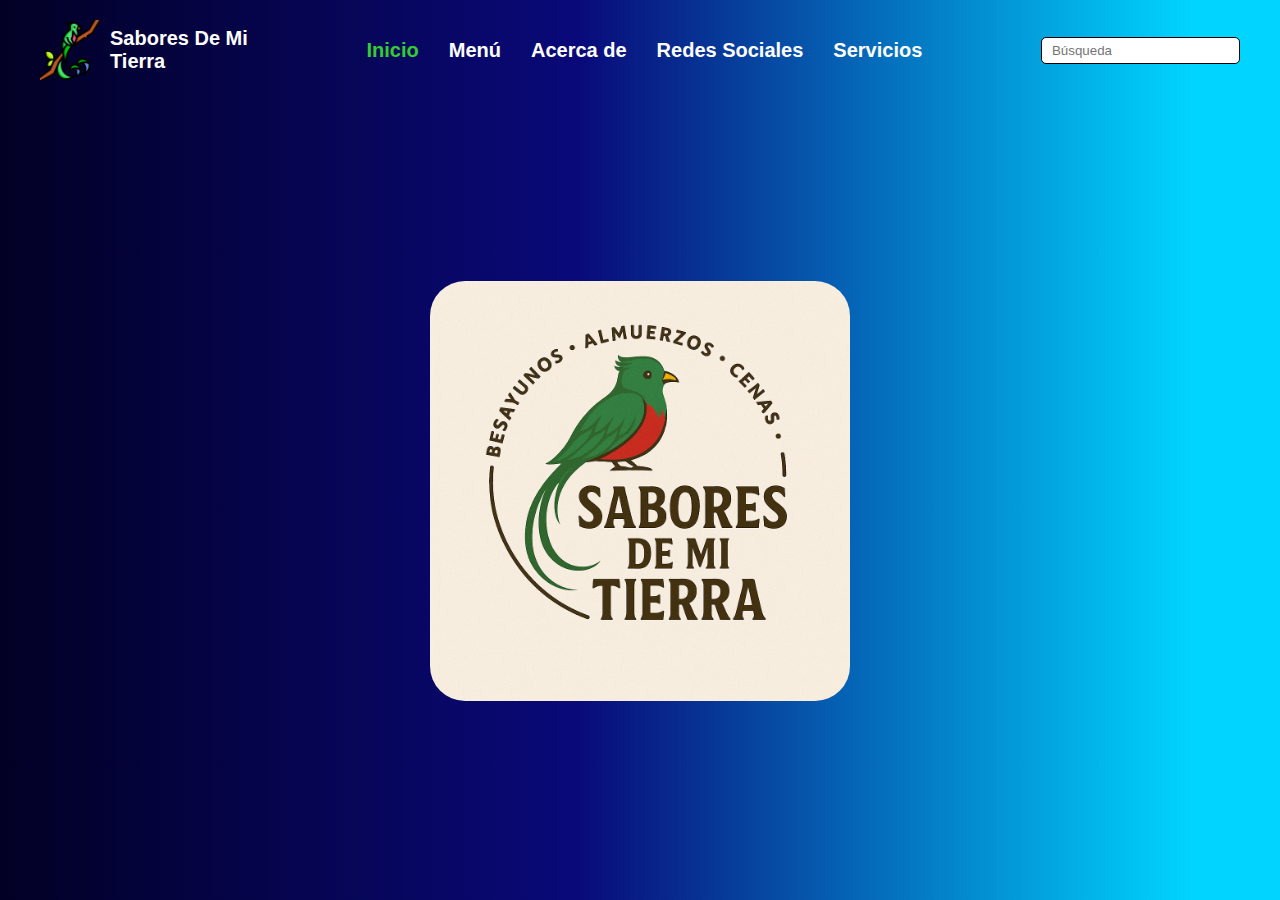
<file: index.html>
<!DOCTYPE html>
<html>
<head>
	<meta charset="utf-8">
	<meta name="viewport" content="width=device-width, initial-scale=1">
	<title>Sabores de mi tierra Luis</title>
	<link rel="stylesheet" type="text/css" href="estilos.css">
	 <link rel="preconnect" href="https://fonts.googleapis.com">
    <link rel="preconnect" href="https://fonts.gstatic.com" crossorigin>
    <link href="https://fonts.googleapis.com/css2?family=Roboto:ital,wght@0,100..900;1,100..900&display=swap" rel="stylesheet">
</head>
<body>
<header class = "contenedor1">
	<div class="logo-sec">
		<img src="quetzal-resplandeciente.png" alt="Logo quetzal" class="logo-icon">
		<div class="logo-text">
			<span>Sabores De Mi <br> Tierra</span>
		</div>
	</div>
	<nav class="nav-links">
		<a class="active" href="index.html">Inicio</a>
		<a href="index5.html">Menú</a>
		<a href="index2.html">Acerca de</a>
		<a href="index3.html">Redes Sociales</a>
		<a href="index4.html">Servicios</a>
	</nav>
	<div class="search-box">
		<input type="text" placeholder="Búsqueda">
	</div>
</header>
<main class="main-content">
	<h1>
		<img src="C2DE9E4B-CDA9-429E-B041-A532B677B485.PNG">
	</h1>
	
</main>
</body>
</html>
</file>
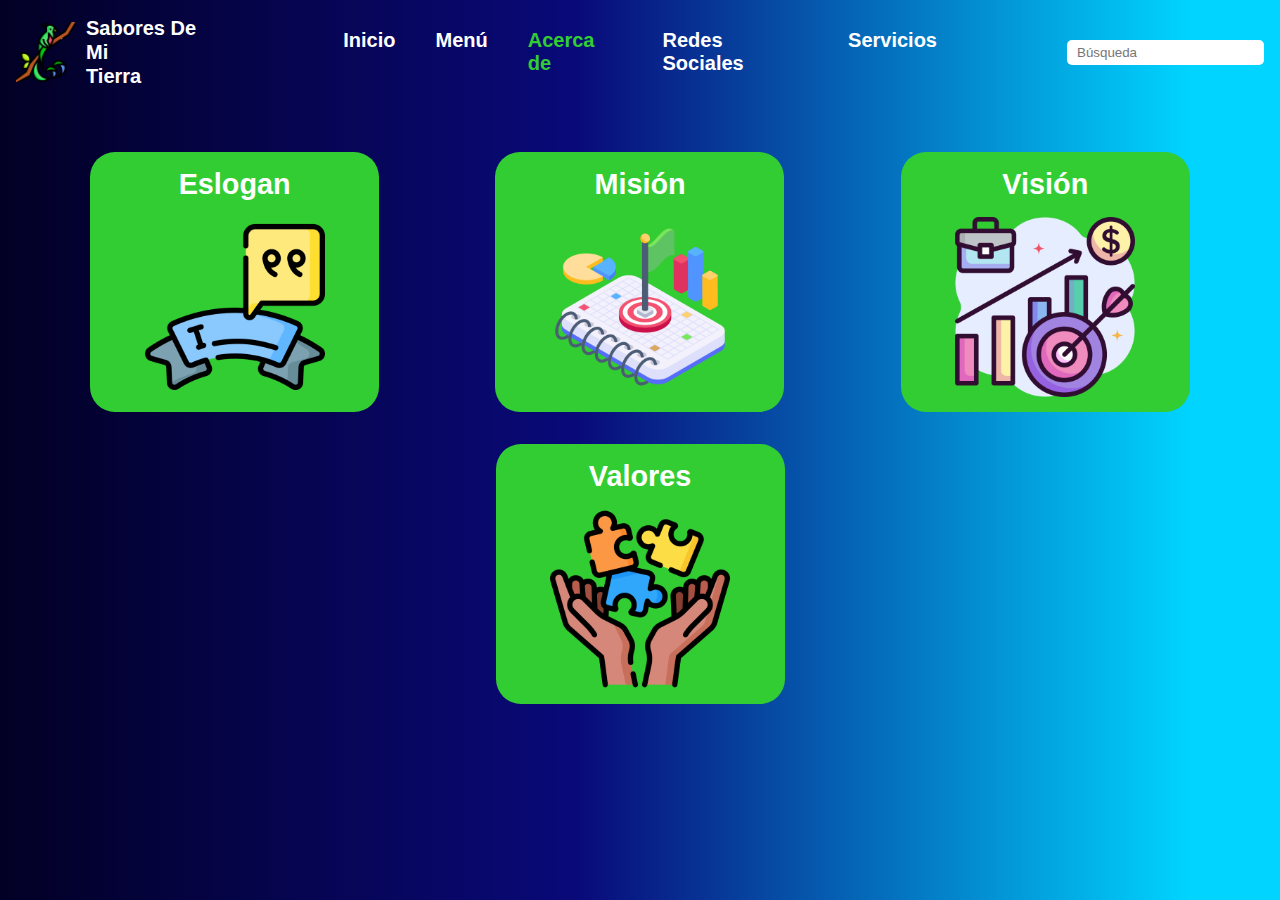
<file: index2.html>
<!DOCTYPE html>
<html>
<head>
	<meta charset="utf-8">
	<meta name="viewport" content="width=device-width, initial-scale=1">
	<title>sabores de mi tierra Luis</title>
	<link rel="stylesheet" type="text/css" href="estilos2.css">
	<link rel="preconnect" href="https://fonts.googleapis.com">
    <link rel="preconnect" href="https://fonts.gstatic.com" crossorigin>
    <link href="https://fonts.googleapis.com/css2?family=Roboto:ital,wght@0,100..900;1,100..900&display=swap" rel="stylesheet">
</head>
<body>
    <header>
<div class ="logo">
	<img src="quetzal-resplandeciente.png" alt="Logo">
	<div class="title"> Sabores De Mi <br> Tierra </div>
</div>
    <nav>
	<ul>
	 <li><a href="index.html">Inicio</a></li>
     <li><a href="index5.html">Menú</a></li>
     <li><a class="active"href="#">Acerca de</a></li>
     <li><a href="index3.html">Redes Sociales</a></li>
     <li><a href="index4.html">Servicios</a></li>
	</ul>
    </nav>
    <div class="search">
	 <input type="text" placeholder="Búsqueda">
	</div>
 	</header>
 	<main class="menu">
 		<section class="category">
 			<h2>Eslogan</h2>
 			<img src="eslogan.png">
 		</section>
 		<section class="category">
 			<h2>Misión</h2>
 			<img src="logro.png">
 		</section>
 		<section class="category">
 			<h2>Visión</h2>
 			<img src="enfocar.png">
 		</section>
 		<section class="category">
 			<h2>Valores</h2>
 			<img src="integridad.png">
 		</section>
    </main>
</body>
</html>
</file>
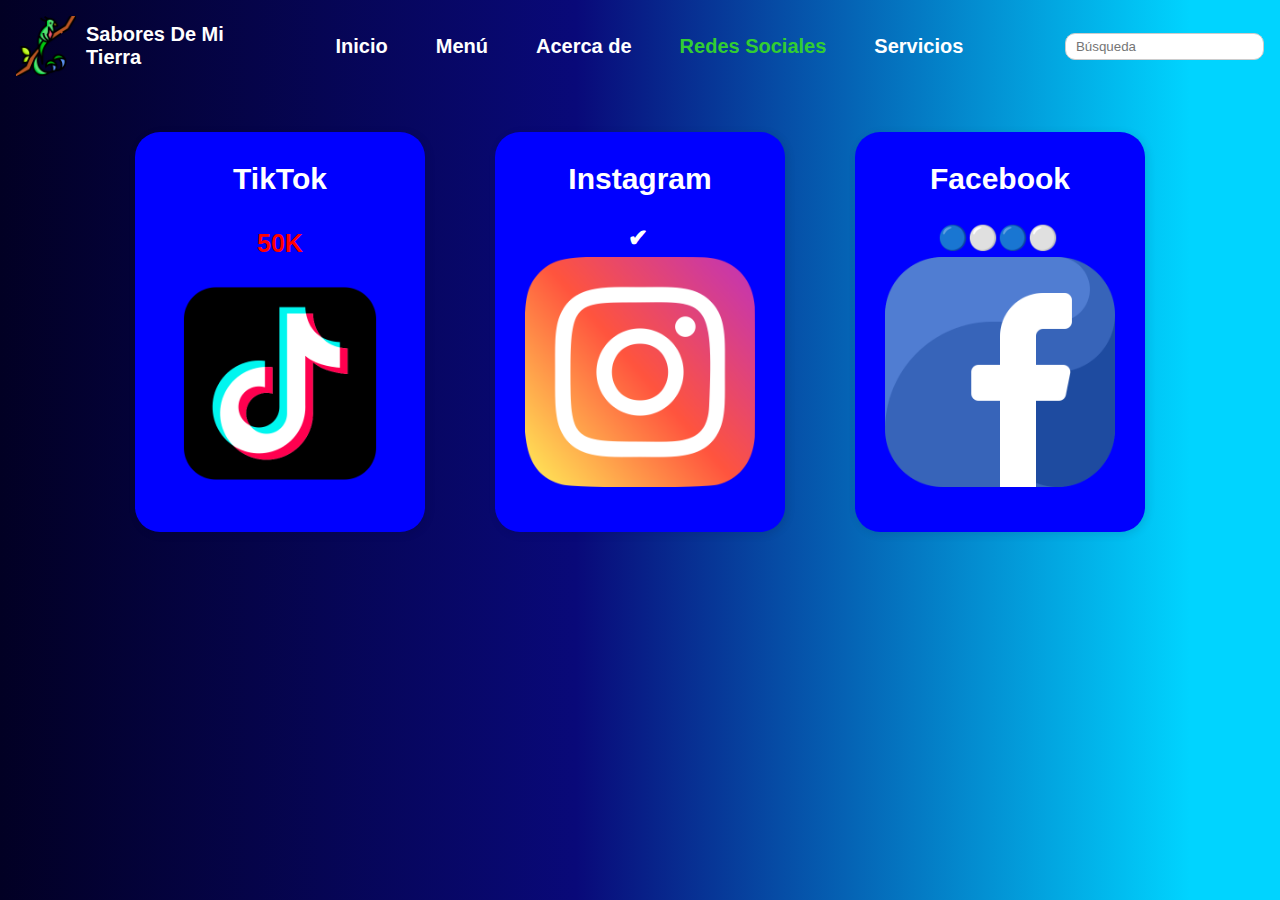
<file: index3.html>
<!DOCTYPE html>
<html>
<head>
	<meta charset="utf-8">
	<meta name="viewport" content="width=device-width, initial-scale=1">
	<title>Sabores de mi tierra Luis</title>
	<link rel="stylesheet" type="text/css" href="estilos3.css">
	<link rel="preconnect" href="https://fonts.googleapis.com">
    <link rel="preconnect" href="https://fonts.gstatic.com" crossorigin>
    <link href="https://fonts.googleapis.com/css2?family=Roboto:ital,wght@0,100..900;1,100..900&display=swap" rel="stylesheet">
</head>
<body>
 <header>
 	<div class="logo">
 		<img src="quetzal-resplandeciente.png" alt="Logo" class="icon">
 		<span><strong>Sabores De Mi<br>Tierra</strong></span>
 	</div>
 	<nav>
 		<ul>
 		 <li><a href="index.html">Inicio</a></li>
         <li><a href="index5.html">Menú</a></li>
         <li><a href="index2.html">Acerca de</a></li>
         <li><a class="active"href="#">Redes Sociales</a></li>
         <li><a href="index4.html">Servicios</a></li>
 		</ul>
 	</nav>
 	<div class="search-bar">
 		<input type="text" placeholder="Búsqueda">
 	</div>
 </header>
 <main>
 	<section class="socials">
 		<div class="social-card">
 			<div class="title">
 				<h2>TikTok</h2><span class="emoji"></span>
 			</div>
 			<p class="likes">50K</p>
 			<img src="medios-de-comunicacion-social.png" alt="Tik Tok preview">
 		</div>
 		<div class="social-card">
 			<div class="title">
 			<h2>Instagram</h2><span class="emoji"><br>✔</span> 				
 			</div>
 			<img src="instagram.png" alt="Instagram preview">
 		</div>
 		<div class="social-card">
 			<div class="title">
 				<h2>Facebook</h2><span class="emoji"><br>🔵⚪🔵⚪</span>
 			</div>
 				<img src="facebook.png" alt="Facebook preview">
 			</div>
 	</section>
 </main>
</body>
</html>
</file>
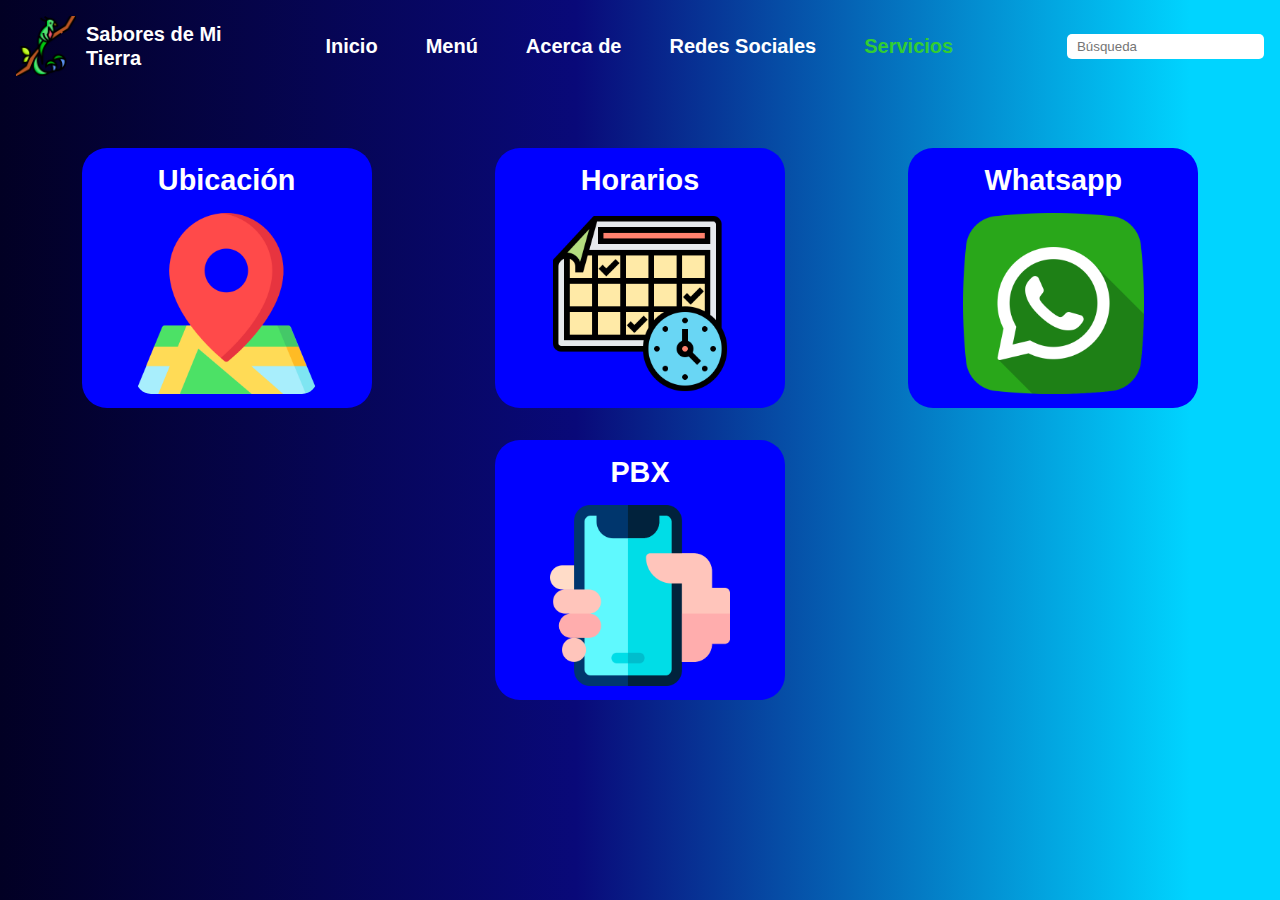
<file: index4.html>
<!DOCTYPE html>
<html>
<head>
	<meta charset="utf-8">
	<meta name="viewport" content="width=device-width, initial-scale=1">
	<title>Sabores De mi Tierra Luis</title>
	<link rel="stylesheet" type="text/css" href="estilos4.css">
	<link rel="stylesheet" type="text/css" href="estilos3.css">
	<link rel="preconnect" href="https://fonts.googleapis.com">
    <link rel="preconnect" href="https://fonts.gstatic.com" crossorigin>
    <link href="https://fonts.googleapis.com/css2?family=Roboto:ital,wght@0,100..900;1,100..900&display=swap" rel="stylesheet">
</head>
<body>
	<header>
		<div class="logo">
			<img src="quetzal-resplandeciente.png" alt="Logo">
			<div class="title">Sabores de Mi <br> Tierra</div>
		</div>
		<nav>
		<ul>
		  <li><a href="index.html">Inicio</a></li>
          <li><a href="index5.html">Menú</a></li>
          <li><a href="index2.html">Acerca de</a></li>
          <li><a href="index3.html">Redes Sociales</a></li>
           <li><a class="active"href="index4.html">Servicios</a></li>
		</ul>
		</nav>
		<div class="search">
			<input type="text" placeholder="Búsqueda">
		</div>
	</header>
	<main class="menu">
		<section class="category">
			<h2>Ubicación</h2>
			<img src="mapa.png">
		</section>
		<section class="category">
			<h2>Horarios</h2>
			<img src="calendario.png">
		</section>
		<section class="category">
			<h2>Whatsapp</h2>
			<img src="whatsapp.png">
		</section>
		<section class="category">
			<h2>PBX</h2>
			<img src="smartphone.png">
		</section>
	</main>
</body>
</html>
</file>
<file: estilos.css>
* {
margin: 0;
padding: 0;
box-sizing: border-box;
font-family: 'Inter', sans-serif;
}

body {
background: #020024;
background: linear-gradient(90deg, rgba(2, 0, 36, 1) 0%, rgba(9, 9, 121, 1) 45%, rgba(0, 212, 255, 1) 93%);
}

.contenedor1 {
display: flex;
justify-content: space-between;
align-items: center;
padding: 20px 40px;
}

.logo-sec {
display: flex;
align-items: center;
}

.logo-icon {
width: 60px;
height: 60px;
margin-right: 10px;
}

.logo-text {
font-weight: bold;
color: white;
font-size: 20px;
}

.nav-links {
display: flex;
gap: 30px;
}

.nav-links a {
color: white;
font-weight: 700;
font-size: 20px;
text-decoration: none;
}

nav a.active{
color: limegreen;
}

.search-box input {
padding: 5px 10px;
border-radius: 5px;
border: 1px solid #000;
}

.main-content {
display: flex;
justify-content: center;
align-items: center;
height: calc(100vh - 100px);
}
.main-content img{
	width: 420px;
	height: -250px;
	border-radius: 35px;
	position: relative;
	padding: -5rem;
	margin: -5rem;
	font-size: -5rem;

}

.main-content h1 {
font-size: 80px;
font-weight: 900;
color: white;
}
</file>
<file: estilos2.css>
* {
margin: 0;
padding: 0;
box-sizing: border-box;
font-family: 'Arial', sans-serif;
}

body {
background: #020024;
background: linear-gradient(90deg, rgba(2, 0, 36, 1) 0%, rgba(9, 9, 121, 1) 45%, rgba(0, 212, 255, 1) 93%);
}

header{
  display: flex;
  align-items: center;
  justify-content: center;
  padding: 1rem;
  color: white;
}

.logo{
display: flex;
align-items: center;
margin-right: 120px;
}

.logo img {
height: 60px;
margin-right: 10px;
}

.title {
  color: white;
font-weight: bold;
font-size: 20px;
line-height: 1.2;
}

nav ul {
list-style: none;
display: flex;
gap: 2.5rem;
margin-right: 130px;
font-size: 20px;
}

nav a{
  text-decoration: none;
  font-weight: bold;
  color: white;
}

nav a.active{
  color: limegreen;
}

.search{
  display: flex;
  align-items: center;
  gap: 5px;
}

.search input{
  padding: 5px 10px;
  border-radius: 5px;
  border: none;
}

.search button{
  padding: 5px 10px;
  background-color: white;
  border: none;
  cursor: pointer;
  border-radius: 5px;
}
main{
  display: flex;
  justify-content: space-around;
  align-items: flex-start;
  flex-wrap: wrap;
  padding: 2rem;
}
.category{
  background-color:limegreen;
  width: 289px;
  height: 260px;
  border-radius: 25px;
  text-align: center;
  position: relative;
  padding: 1rem;
  margin: 1rem;
  font-weight: bold;
  color: white;
  font-size: 1.2rem;
}
.category h2{
  margin-bottom: 1rem;
}

.top-img{
  position: absolute;
  top: -20px;
  left: 10px;
  width: 60px;
}
.bottom-img{
  position: absolute;
  bottom: -10px;
  right: 10px;
  width: 60px;
}
.category img{
width: 70%;
border-radius: 15px;
}
</file>
<file: estilos3.css>
* {
margin: 0;
padding: 0;
box-sizing: border-box;
}

body {
font-family: 'Montserrat', sans-serif;
background: #020024;
background: linear-gradient(90deg, rgba(2, 0, 36, 1) 0%, rgba(9, 9, 121, 1) 45%, rgba(0, 212, 255, 1) 93%);
}

header {
display: flex;
align-items: center;
justify-content: space-between;
padding: 1rem;
color: white;
}

.logo {
display: flex;
align-items: center;
margin-right: 10px;
height: 60px;
font-size: 20px;
}

.logo .icon {
width: 60px;
height: 60px;
margin-right: 10px;
}

nav a {
margin: 1rem;
text-decoration: none;
color: white;
font-size: 20px;
line-height: 22px;
font-weight: bold;
}

.search-bar input {
padding: 5px 10px;
border-radius: 10px;
border: 1px solid #ccc;
}

main {
padding: 40px 20px;
text-align: center;
}

.socials {
display: flex;
justify-content: center;
gap: 70px;
border-radius: 25px;

}

.social-card {
background-color: #0000FF;
padding: 30px;
border-radius: 25px;
width: 290px;
height: -140px;
margin-bottom: 1rem;
box-shadow: 2px 2px 10px rgba(0,0,0,0.1);
}

.social-card .title {
font-weight: bold;
font-size: 20px;
margin-bottom: 5px;
color: white;

}

.emoji {
font-size: 24px;
margin-right: 5px;
}

.likes {
color: red;
font-weight: bold;
margin-bottom: 10px;
font-size: 25px;
}

.social-card img {
width: 100%;
border-radius: 15px;
}
nav ul {
list-style: none;
display: flex;
gap: 1rem;
font-size: 20px;
}


nav a.active {
color: limegreen;
}
</file>
<file: estilos4.css>
* {
margin: 0;
padding: 0;
box-sizing: border-box;
font-family: 'Arial', sans-serif;
}

body {
background: #020024;
background: linear-gradient(90deg, rgba(2, 0, 36, 1) 0%, rgba(9, 9, 121, 1) 45%, rgba(0, 212, 255, 1) 93%);
}

header{
  display: flex;
  align-items: center;
  justify-content: center;
  padding: 1rem;
  color: white;
}

.logo{
display: flex;
align-items: center;
margin-right: 120px;
}

.logo img {
height: 60px;
margin-right: 10px;
}

.title {
color: white;
font-weight: bold;
font-size: 20px;
line-height: 1.2;
}

nav ul{
margin-right: 20px;
}

nav a{
  text-decoration: none;
  font-weight: bold;
  color: white;
}

nav a.active{
  color: limegreen;
}

.search{
  display: flex;
  align-items: center;
  gap: 5px;
}

.search input{
  padding: 5px 10px;
  border-radius: 5px;
  border: none;
}

.search button{
  padding: 5px 10px;
  background-color: white;
  border: none;
  cursor: pointer;
  border-radius: 5px;
}
main{
  display: flex;
  justify-content: space-around;
  align-items: flex-start;
  flex-wrap: wrap;
  padding: 2rem;
}
.category{
  background-color:#0000FF;
  width: 290px;
  height: 260px;
  border-radius: 25px;
  text-align: center;
  position: relative;
  padding: 1rem;
  margin: 1rem;
  font-weight: bold;
  color: white;
  font-size: 1.2rem;
}
.category h2{
  margin-bottom: 1rem;
}

.top-img{
  position: absolute;
  top: 20px;
  left: 10px;
  width: 60px;
}
.bottom-img{
  position: absolute;
  bottom: -10px;
  right: 10px;
  width: 60px;
}
.category img{
width: 70%;
border-radius: 15px;
}
</file>
